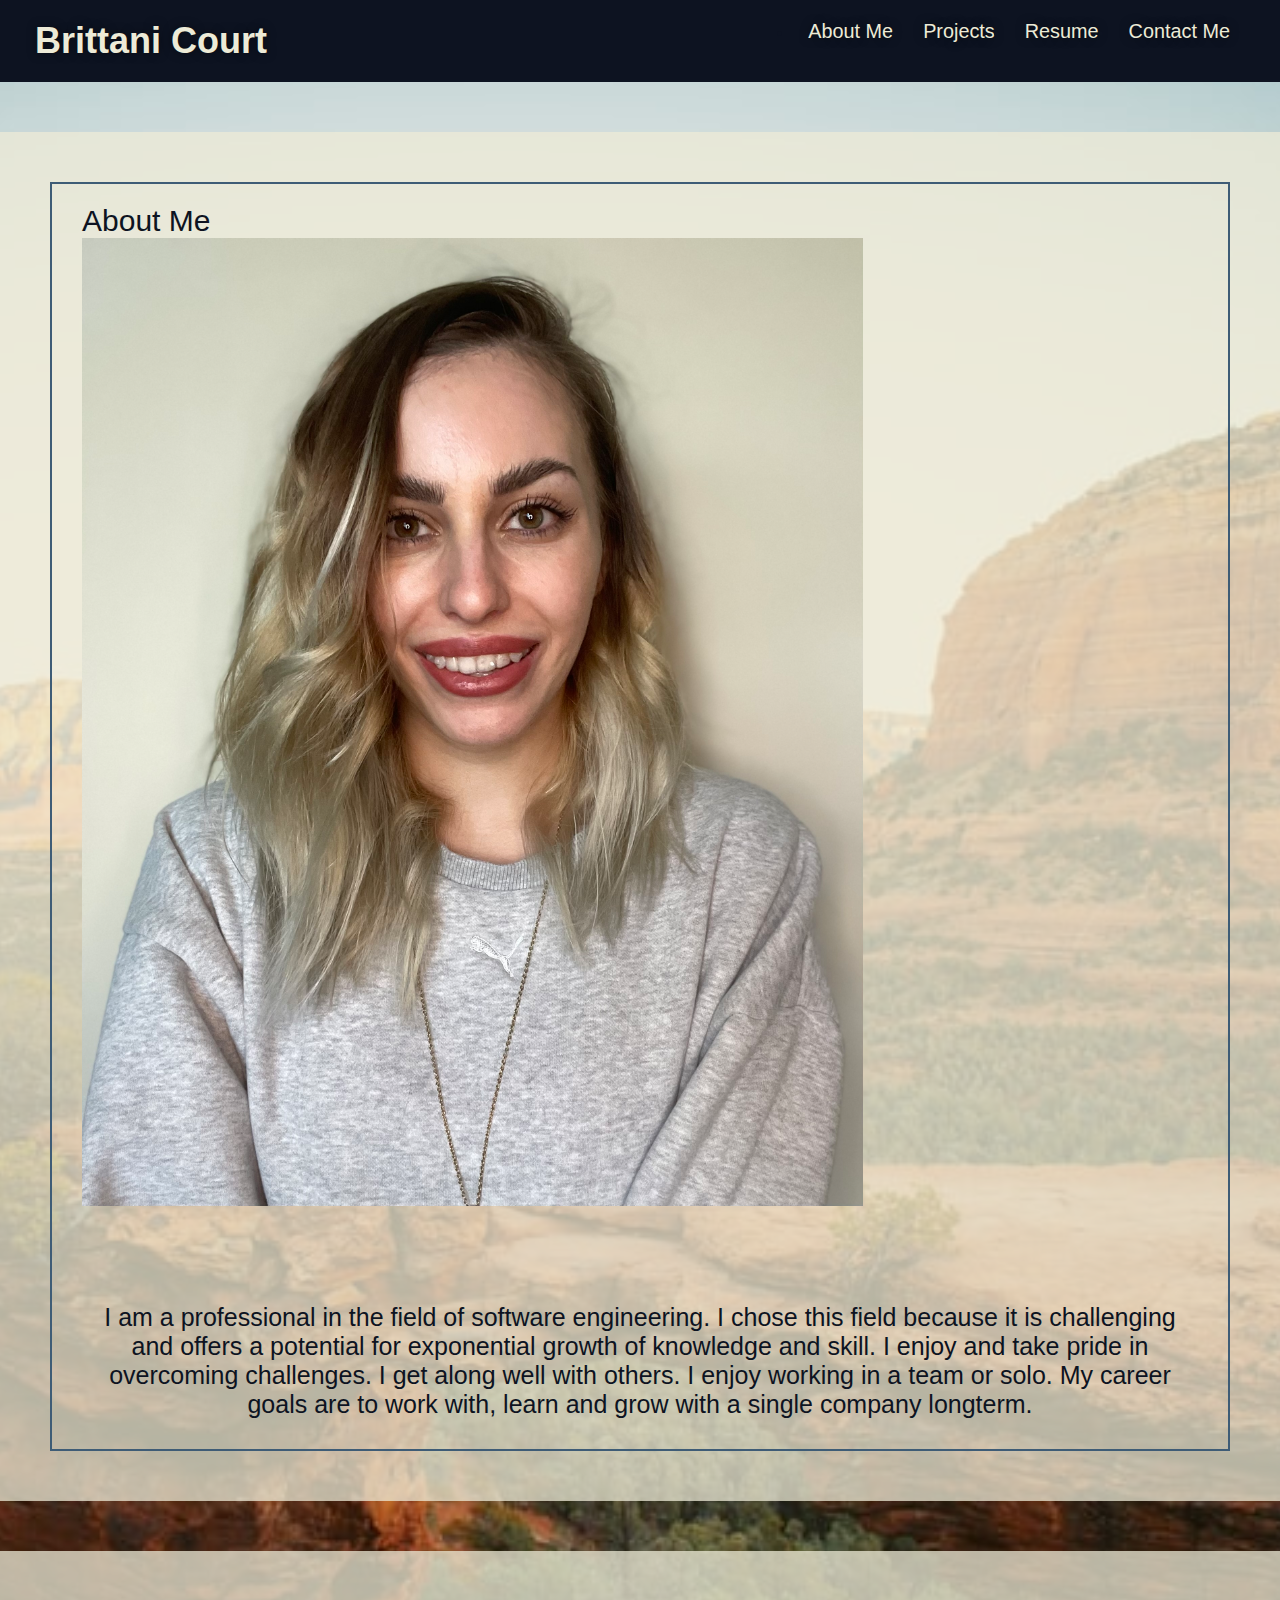
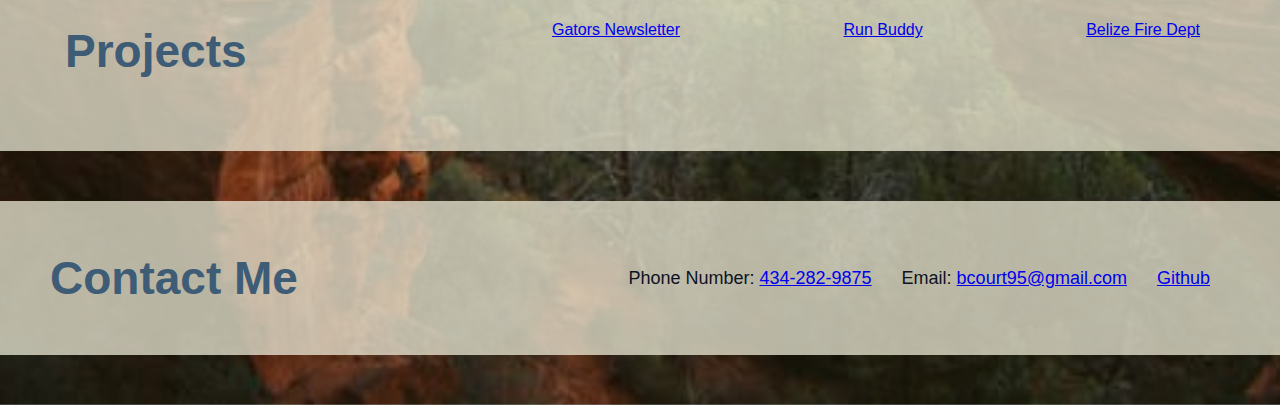
<file: index-1.html>
<!DOCTYPE html>
<html lang="en">
    <head>
        <meta name="viewport" content="width=device-width" initial-scale="1.0"/>
        <link href="https://cdn.jsdelivr.net/npm/bootstrap@5.1.3/dist/css/bootstrap.min.css" rel="stylesheet" integrity="sha384-1BmE4kWBq78iYhFldvKuhfTAU6auU8tT94WrHftjDbrCEXSU1oBoqyl2QvZ6jIW3" crossorigin="anonymous">
        <link rel="stylesheet" href="assets/css/style.css">
        <meta charset="UTF-8"/>
        <title>Brittani Court</title>
    </head>
    <body>
        <!--navigation-->
        <header>
            <h1>
                <a href="/">Brittani Court</a>
            </h1>
            <nav>
                <ul> <!--links at top-->
                    <li>
                        <a href="#about-me">About Me</a>
                    </li>
                    <li>
                        <a href="#projects">Projects</a>
                    </li>
                    <li>
                        <!-- <a href="./resume.html">Resume</a> -->
                        <a href="/assets/css/images/Resume 6:21:22.png">Resume</a>
                    </li>
                    <li>
                        <a href="#contact-info">Contact Me</a>
                    </li>
                </ul>
            </nav>
            
        </header>

        <!--About Me Section-->
        <section class="container" id="about-me" >
            <div class="row">
              <div class="col-3 about">About Me </br>
              <img id="me" src="./assets/css/images/IMG-9355.jpg" >
              </div>
                <div class="col" id="content">
                    <p id="summary">I am a professional in the field of software engineering. I chose this field because it is challenging and offers a potential for exponential growth of knowledge and skill.
                        I enjoy and take pride in overcoming challenges. I get along well with others. I enjoy working in a team or solo.
                        My career goals are to work with, learn and grow with a single company longterm. 
                    </p>
                </div>
            </div>
        </section>

        <!--Projects section-->
        <section id="projects">
           <div>
               <h3 >Projects</h3>
           </div>
        <div class ="projects" class="content">
            <div  class="newsletter"><a href="file:///Users/brittanicourt/Desktop/projects/Gators-Newsletter/index.html"> Gators Newsletter </a></div>
           <div  class="run-buddy"><a href="https://serendipbrity.github.io/run-buddy/"> Run Buddy </a></div>
           <div class="fire_dept"><a href="https://belize-fire-dept.herokuapp.com/"> Belize Fire Dept</a></div>
        </div>
        </section>

        <!--Contact Info-->
        <section id="contact-info">
                <h3 >Contact Me</h3>
            <div class="content">
                <p>Phone Number: <a href="tel:434-282-9875">434-282-9875</a></p>
                <p>Email: <a href="mailto:bcourt95@gmail.com">bcourt95@gmail.com</a></p>
                <p> <a href="https://github.com/Serendipbrity">Github</a></p>
            </div>
        </section>
        <script src="https://cdn.jsdelivr.net/npm/bootstrap@5.1.3/dist/js/bootstrap.bundle.min.js" integrity="sha384-ka7Sk0Gln4gmtz2MlQnikT1wXgYsOg+OMhuP+IlRH9sENBO0LRn5q+8nbTov4+1p" crossorigin="anonymous"></script>
    </body>
</html>
</file>
<file: assets/css/style.css>
* {
    margin: 0;
    padding: 0;
    box-sizing: border-box;
  }

  /* color variables*/
  :root {
    --primary-color:#EDEBD7;
    --secondary-color:#3E5C76;
    --tertiary-color:#0D1321;
  }
  
  header {
    padding: 20px 35px;
    background-color: var(--tertiary-color);
    display: flex;
    justify-content: space-between;
    flex-wrap: wrap;
    position: -webkit-sticky;
    position: sticky;
    top: 0;
    background-size: cover;
    background-position: center;
    background-attachment: fixed;
    background-position: 80%;
    z-index: 9999;
  }

  body {
    background-image: url("./images/AZ.jpeg");
     background-size:cover; 
     background-position: center;
  }

.about {
  font-size: 30px;
}

#summary {
  font-size: 25px;
}

#me {
  max-width: 70%;
}
.row {
  border: #3E5C76 solid 2px;
}

#content {
  float: right;
  text-align: center;
  margin-top: 60px;
}
  /* name and links  */
  header a {
    text-decoration: none;
    color: var(--primary-color);
  }
  
/* links placements */
  header nav ul {
    display: flex;
    flex-wrap: wrap;
    justify-content: space-between;
    align-items: center;
  }
/* link designs*/
  header nav ul li a {
    padding: 10px 15px;
    font-weight: light;
    font-size: 1.55vw;
    text-shadow: 0 0 10px rgba(0, 0, 0,  0.5);
  }
 
   /* Header links click properties*/
   header nav ul li a:hover {
    background: var(--primary-color);
    color: var(--secondary-color);
    border-radius: 15px;
    text-shadow: none;
  }

  /* Name in header style*/
  header h1 {
    font-weight: bold;
    font-size: 36px;
    color: var(--primary-color);
    margin: 0;
    text-shadow: 0 0 10px rgba(0, 0, 0,  0.5);
  }

  /* All section names are h3 */
  h3 {
flex-basis: 20%;
text-align: left;
color: var(--secondary-color);
font-size: 46px;
flex: 1 30%;

  }
  
/* font for everything*/
   body {
    color: var(--tertiary-color);
    font-family: Helvetica, Arial, sans-serif;
  } 

  

  /* Each Entire Section */
section {
    margin: 50px auto;
    padding-bottom: 50px;
    display: flex;
    flex-wrap: wrap;
    justify-content: space-between;
    background-color: var(--primary-color);
    /* flex: 2 70%; */
    align-items: center;
    padding: 50px;
    background-color: rgba(237, 235, 215, .75);
  }

/* #resume {
  
} */



  /* info in each section */
.content {
    text-align: center;
    max-width: 75%;
    justify-content: space-between;
    display: flex;
    padding: 5px;
    flex-wrap: wrap;
    color:var(--tertiary-color);
    font-size: 18px;
}

.projects {
    text-align: left;
    flex-basis: 60%;
    flex-wrap: wrap;
    display: inline-flex;
    justify-content: space-between;
    height: 100px;
    width: 200px;
}




.run-buddy {
    background-image: url("./images/hero-bg.jpg");
    background-attachment: fixed;
    background-position: 80%;
    background-size: contain;
    
}

.run-buddy:hover {
    /* font-size: larger; */
   /* height: 125px; */
   width: 225px;
}


.robot-gladiators {
    background-image: url("./images/Screen\ Shot\ 2022-03-13\ at\ 1.28.28\ PM.png");
    background-attachment: fixed;
    background-position: 80%;
    background-size: contain;
}

.robot-gladiators:hover {
    font-size: larger;

}

.horiseon {
    background-image: url("./images/digital-marketing-meeting.jpg");
    background-attachment: fixed;
    background-position: 80%;
    background-size: contain;
}

.horiseon:hover {
    font-size: larger;
}

.newsletter {
  background-image: url("./images/Gators-Newsletter.png");
  background-attachment: fixed;
  background-position: 80%;
  background-size: contain;
}
  .contact-info > * {
    margin: 15px;
  }



   /* contact info placement/design */
   .contact-info {
    background: var(--secondary-color);
    width: 100%;
    padding: 40px 35px;
    display: flex;
    justify-content: space-between;
    flex-wrap: wrap;
    text-align: center;
  }
  
/* Phone number, email, github */
  .contact-info div {
    line-height: 1.5;
    text-align: right;
    color: var(--primary-color);
  }

/* add space between contact info */
  .contact-info h3, div, p {
    padding: 10px 15px;
  }

  .contact-info h3 p  {
    justify-content: space-between;
    display: inline-flex;
  }
  

  /* Media Query For Smaller Desktop Screens And Smaller */
  @media screen and (max-width: 980px) {
    header {
      padding-bottom: 0;
      justify-content: center;
      position: relative;
    }

    header h1 {
      width: 100%;
      text-align: center;
    }

    header nav ul {
      margin-top: 20px;
      width: 100%;
      justify-content: center;
    }

    header nav ul li a {
      font-size: 20px;
    }

    .contact-info h3, .contact-info div {
      text-align: center;
      width: 100%;
    }

}

  /* Media Query For Tablets And Smaller */
  @media screen and (max-width: 768px) {
    section {
      padding: 30px 15px;
    } 
}
</file>
